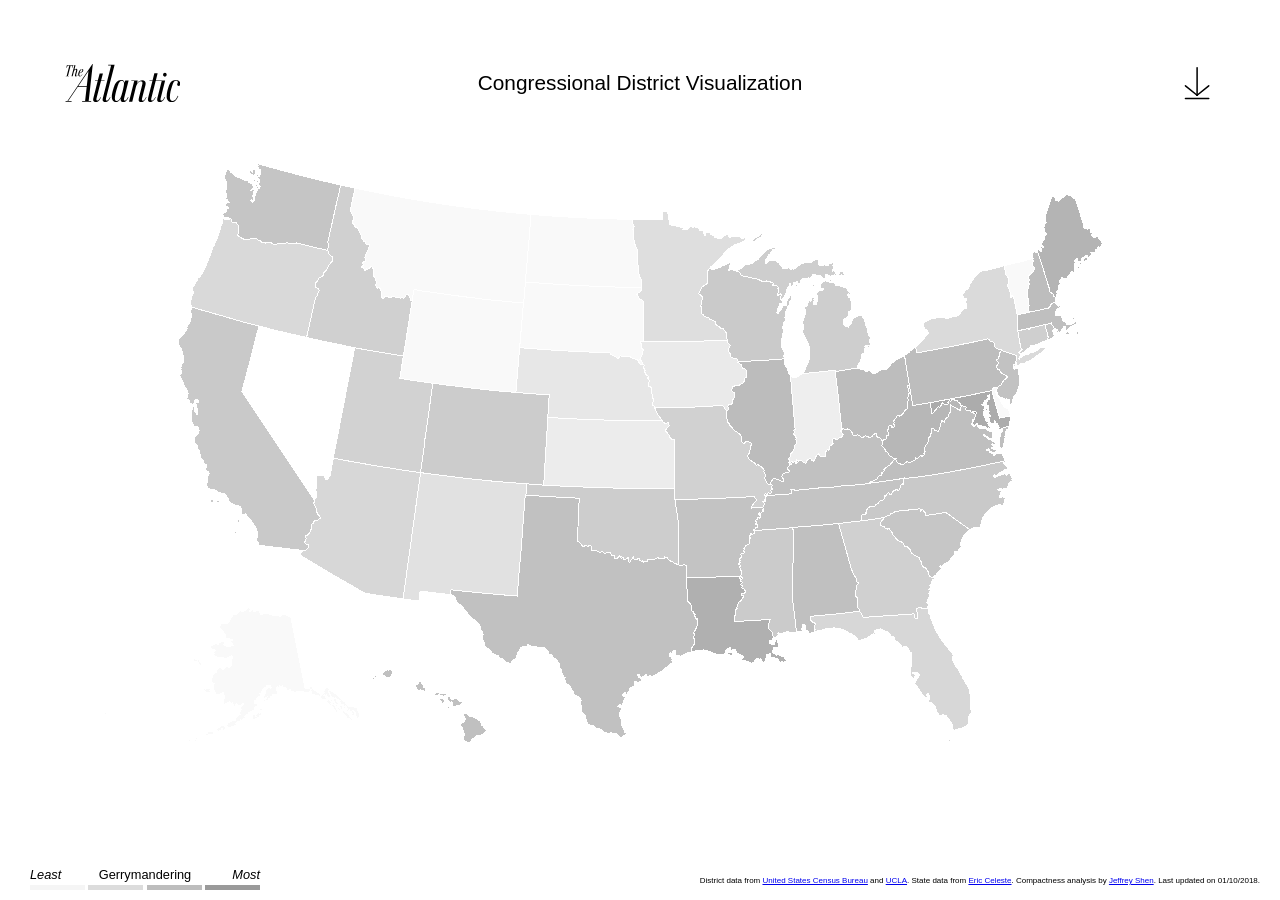
<file: index.html>
<html>

<head>
  <!-- Metadata -->
  <title>District Visualizer</title>
  <link href="styles/stylesheet.css" rel="stylesheet" type="text/css">
  <link rel="icon" type="image/ico" href="favicon.ico">
  <meta name="viewport" content="initial-scale=1.0, width=device-width" />
  <!-- Libraries -->
  <script src="scripts/jquery-3.2.1.min.js"></script>
  <script src="scripts/d3.v4.min.js"></script>
</head>

<body>
  <div class="content">
    <div class="titleBox">
      <div id="title">
        <p id="titleText">Congressional District Visualization</p>
      </div>
    </div>
    <div id="download">
      <img class="svgImage" src="graphics/download.svg">
    </div>
    <a href="https://www.theatlantic.com/">
      <div id="logo">
        <img class="svgImage" src="graphics/logo.svg">
      </div>
    </a>
    <div id="intro">
      <!-- <p id="introText">Click on a state to view district shapes. Then use the timeline to see changes and the effects of gerrymandering.</p> -->
    </div>
    <div class="legend">
      <div class="legendColors">
        <div class="legendBar" id="cell1"></div>
        <div class="legendBar" id="cell2"></div>
        <div class="legendBar" id="cell3"></div>
        <div class="legendBar" id="cell4"></div>
      </div>
      <p class="legendTitle">Gerrymandering</p>
      <p class="legendLabel" id="least">Least</p>
      <p class="legendLabel" id="most">Most</p>
    </div>
    <div class="chart" id="map"></div>
    <script src="scripts/map.js"></script>
    <div class="credits">District data from <a href="https://www.census.gov/geo/maps-data/data/cbf/cbf_cds.html" targe="_blank">United States Census Bureau</a> and <a href="http://cdmaps.polisci.ucla.edu/" target="_blank">UCLA</a>. State data from <a href="http://eric.clst.org/Stuff/USGeoJSON"
        target="_blank">Eric Celeste</a>. Compactness analysis by <a href="https://github.com/jeffreyshen19/Is-My-District-Gerrymandered" target="_blank">Jeffrey Shen</a>. Last updated on 01/10/2018.</div>
    <div class="timeline">
      <div class="timelineList">
        <div class="year" id="2017">2017</div>
        <script>
          $('#2017').click(function() {
            $('.year').css('color', '#000');
            loadCongress(115);;
            loadDistricts({
              state: state,
              congress: congress
            });
            $(this).css('color', '#31C6CC');
          });
        </script>

        <div class="year" id="2015">2015</div>
        <script>
          $('#2015').click(function() {
            $('.year').css('color', '#000');
            loadCongress(114);
            loadDistricts({
              state: state,
              congress: congress
            });
            $(this).css('color', '#31C6CC');
          });
        </script>

        <div class="year" id="2013">2013</div>
        <script>
          $('#2013').click(function() {
            $('.year').css('color', '#000');
            loadCongress(113);
            loadDistricts({
              state: state,
              congress: congress
            });
            $(this).css('color', '#31C6CC');
          });
        </script>

        <div class="year" id="2001">2001</div>
        <script>
          $('#2001').click(function() {
            $('.year').css('color', '#000');
            loadCongress(107);
            loadDistricts({
              state: state,
              congress: congress
            });
            $(this).css('color', '#31C6CC');
          });
        </script>

        <div class="year" id="1991">1991</div>
        <script>
          $('#1991').click(function() {
            $('.year').css('color', '#000');
            loadCongress(102);
            loadDistricts({
              state: state,
              congress: congress
            });
            $(this).css('color', '#31C6CC');
          });
        </script>

        <div class="year" id="1981">1981</div>
        <script>
          $('#1981').click(function() {
            $('.year').css('color', '#000');
            loadCongress(97);
            loadDistricts({
              state: state,
              congress: congress
            });
            $(this).css('color', '#31C6CC');
          });
        </script>

        <div class="year" id="1971">1971</div>
        <script>
          $('#1971').click(function() {
            $('.year').css('color', '#000');
            loadCongress(92);
            loadDistricts({
              state: state,
              congress: congress
            });
            $(this).css('color', '#31C6CC');
          });
        </script>

        <div class="year" id="1961">1961</div>
        <script>
          $('#1961').click(function() {
            $('.year').css('color', '#000');
            loadCongress(87);
            loadDistricts({
              state: state,
              congress: congress
            });
            $(this).css('color', '#31C6CC');
          });
        </script>

        <div class="year" id="1949">1949</div>
        <script>
          $('#1949').click(function() {
            $('.year').css('color', '#000');
            loadCongress(81);
            loadDistricts({
              state: state,
              congress: congress
            });
            $(this).css('color', '#31C6CC');
          });
        </script>
      </div>
    </div>

    <!-- <div class="timelineFade"></div> -->
    <div class="footer"></div>
  </div>

  <div class="errorText">
    <p id="titleText">Please View on a Larger Screen</p>
  </div>

  <script>
    $('#download').height(function() {
      return $('.titleBox').height();
    })

    $('#download').width(function() {
      return $('.titleBox').height();
    })

    $('#logo').height(function() {
      return $('.titleBox').height();
    })

    // Download SVG
    $('#download').click(function() {
      var svgData = $('svg')[0].outerHTML;
      var svgBlob = new Blob([svgData], {
        type: 'image/svg+xml;charset=utf-8'
      });
      var svgUrl = URL.createObjectURL(svgBlob);
      var downloadLink = document.createElement('a');
      downloadLink.href = svgUrl;
      downloadLink.download = state + '_' + 'Congress' + congress + '.svg';
      document.body.appendChild(downloadLink);
      downloadLink.click();
      document.body.removeChild(downloadLink);
    });
  </script>
</body>

</html>
</file>
<file: styles/stylesheet.css>
/*Base*/

html, body, .content {
  margin: 0;
  padding: 0;
}

/*Chart Formatting*/

.chart {
  width: 100%;
  height: 100%;
  z-index: 0;
}

.state {
  /* fill: #f2f2f2; */
  fill: #9a9a9a;
}

.state:hover {
  fill: #adfcff;
}

g:hover {
  cursor: pointer;
}

.county {
  display: none;
}

/*Title Formatting*/

.titleBox {
  position: absolute;
  z-index: 1;
  top: 5vh;
  left: 50%;
  transform: translateX(-50%);
  transition: 0.2s;
  vertical-align: center;
}

.errorText {
  position: absolute;
  z-index: 1;
  top: 50%;
  left: 50%;
  transform: translateX(-50%) translateY(-50%);
  display: none;
}

.titleBox:hover {
  opacity: 0.2;
}

#title {
  /* width: 100%; */
  background: #fff;
  padding: 5 20;
  margin: 0;
  border-radius: 5px;
  /* box-shadow: 0 0 60px 3px rgba(0, 0, 0, 0.15); */
  transition: 0.2s;
  display: inline-block;
  vertical-align: center;

}

.shadow {
  box-shadow: 0 0 60px 3px rgba(0, 0, 0, 0.15);
  transition: 0.2s;
}

#titleText {
  font-size: 1.3em;
  font-family: sans-serif;
  text-align: center;
  font-weight: 100;
}

#download {
  position: absolute;
  z-index: 1;
  top: 5vh;
  right: 5vh;
  overflow: hidden;
  vertical-align: center;
  /* padding: 10px; */
  background: #fff;
  border-radius: 5px;
  transition: 0.2s;
}

#logo {
  position: absolute;
  z-index: 1;
  top: 5vh;
  left: 5vh;
  overflow: hidden;
  vertical-align: center;
  padding: 0 20px;
  background: #fff;
  border-radius: 5px;
  transition: 0.2s;
}

#download:hover {
  cursor: pointer;
  /* background: #adfcff; */
}

.svgImage {
  position: relative;
  top: 50%;
  left: 50%;
  transform: translateX(-50%) translateY(-50%);
  height: 50%;
}

#intro {
  position: absolute;
  z-index: 1;
  /* top: 50%; */
  top: calc(5% + 40px);
  left: 50%;
  transform: translateX(-50%) /*translateY(-50%)*/;
  width: 90%;
  /* width: 40%; */
  /* pointer-events: none; */
  /* padding: 5px 10px; */
  /* background-color: rgba(255, 255, 255, 0.9); */
  /* border-radius: 10px; */
  /* box-shadow: 0 0 50px 0 rgba(0, 0, 0, 0.3); */
}

#introText {
  font-size: 1em;
  font-family: sans-serif;
  text-align: center;
  font-weight: 100;
  font-style: italic;
}

/*Legend Formatting*/

.legend {
  position: absolute;
  z-index: 1;
  /* bottom: calc(5% + 60px); */
  /* left: 50%; */
  /* transform: translateX(-50%); */
  bottom: 1px;
  left: 20px;
  font-size: 0.8em;
  font-family: sans-serif;
  text-align: center;
  font-weight: 100;
  width: 250px;
  /* height: 20px; */
  margin: auto;
  /* background-color: #e2e2e2; */
}

.legendTitle {
  position: absolute;
  bottom: 4;
  /* left: 8px; */
  left: 50%;
  transform: translateX(-50%);
}

.legendColors {
  margin: 6 0;
  width: 100%;
  text-align: center;
}

.legendBar {
  display: inline-block;
  width: 22%;
  height: 5px;
  /* background-color: #b93131; */
}

#cell1 {
  background-color: #9a9a9a;
  opacity: 0.1;
}

#cell2 {
  background-color: #9a9a9a;
  opacity: 0.35;
}

#cell3 {
  background-color: #9a9a9a;
  opacity: 0.65;
}

#cell4 {
  background-color: #9a9a9a;
  opacity: 1;
}

.legendLabel {
  bottom: 4;
  position: absolute;
  font-style: italic;
}

#least {
  left: 10;
}

#most {
  right: 10;
}

/*Timeline and Credits Formatting*/

.credits {
  position: absolute;
  bottom: 15px;
  right: 20px;
  z-index: 1;
  font-size: 0.5em;
  font-family: sans-serif;
  font-weight: 100;
  text-align: right;
}

.timeline {
  position: absolute;
  overflow: auto;
  z-index: 1;
  width: calc(100% - 730px);
  bottom: 7px;
  left: 20px;
  /* min-height: 17px; */

  display: none;
}

.timelineFade {
  position: absolute;
  bottom: 0;
  background: linear-gradient(90deg, rgba(255, 255, 255, 0), rgba(255, 255, 255, 0), rgb(255, 255, 255));
  z-index: 2;
  width: calc(100% - 720px);
  height: 40px;
  pointer-events: none;
}

.timelineList {
  min-width: 520px;
  padding-bottom: 3px;
}

.footer {
  position: absolute;
  bottom: 0;
  right: 0;
  z-index: 0;
  width: 100%;
  height: 40px;
  background: #fff;
}

.year {
  /*position: absolute;*/
  display: inline-block;
  /*bottom: 0;*/
  margin: 0 18px 0 2px;
  font-family: sans-serif;
  font-weight: 100;
  text-align: center;
  /*padding: 0 10px 0;*/
  /*background: #f2f2f2;*/
  /*border-radius: 5px;*/
}

[id="1949"] {
  margin: 0 0 0 0;
}

.year:hover {
  cursor: pointer;
}

[id="2017"] {
  color: #31C6CC;
}

/* Custom Timeline Scrollbar */
.timeline::-webkit-scrollbar {
  height: 3px;
}

.timeline::-webkit-scrollbar-track {
  background: #f2f2f2;
}

.timeline::-webkit-scrollbar-thumb {
  background: #31C6CC;
}

@media only screen and (max-width: 1000px) {
  .content {
    display: none;
  }

  .errorText {
    display: block;
  }
}
</file>
